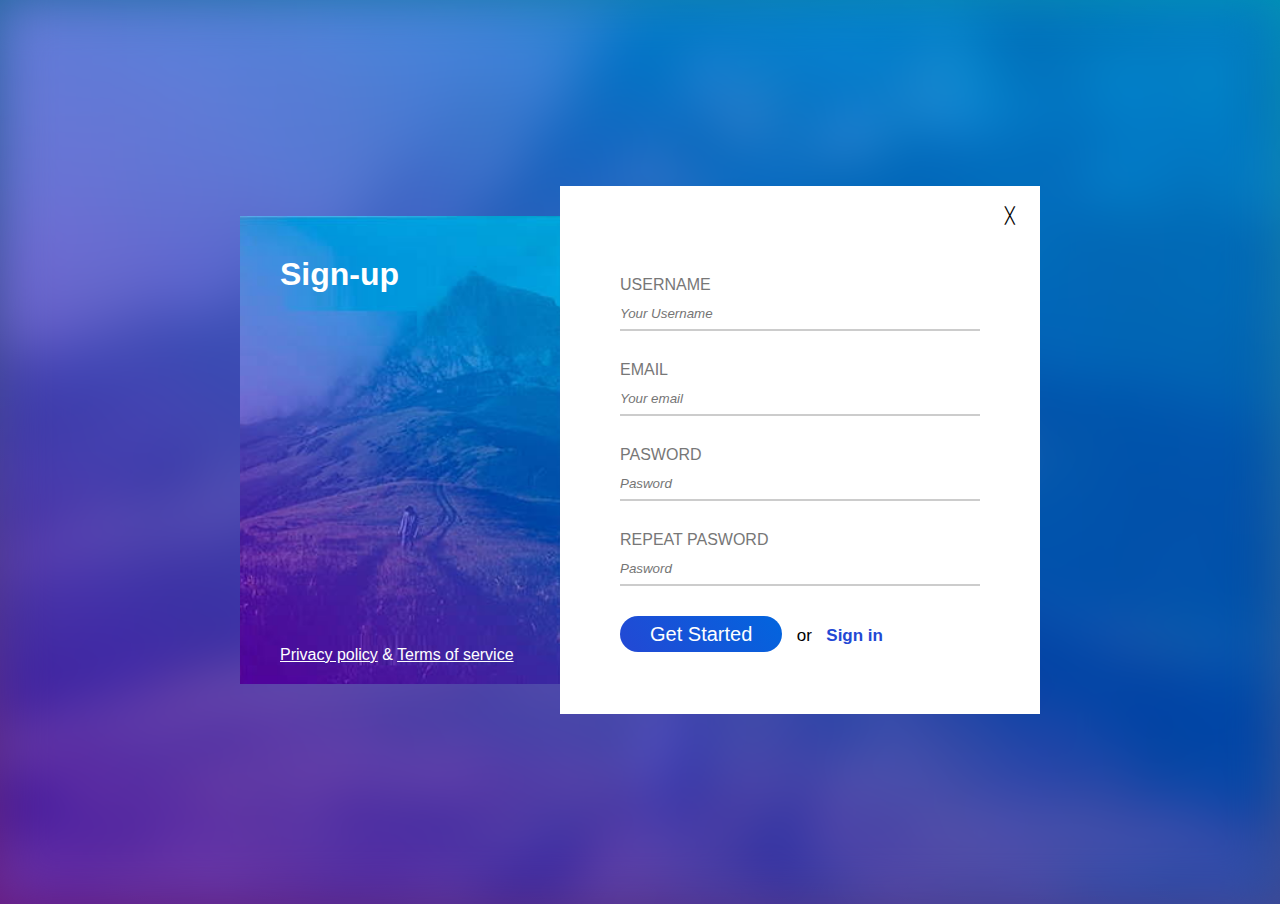
<file: index.html>
<!DOCTYPE html>
<html lang="en">
<head>
    <meta charset="UTF-8">
    <meta http-equiv="X-UA-Compatible" content="IE=edge">
    <meta name="viewport" content="width=device-width, initial-scale=1.0">
    <title>Sign-up</title>
    <link rel="shortcut icon" href="./img/favicon.png" type="image/png">
       <link rel="stylesheet" href="./css/reset.css">
       <link rel="stylesheet" href="./css/button.css">
       <link rel="stylesheet" href="./css/form.css">
       <link rel="stylesheet" href="./css/main.css">
</head>
<body>   
</body>
<div class="background"></div>
<main class="container">
    <div class="left-column">
        <h1>Sign-up</h1>
        <div class="bottom-texts">
        <a href="#">Privacy policy</a>
            <span>&amp;</span>
            <a href="#">Terms of service</a>
        </div>
    </div>
           <div class="right-column">
        <!-- <div class="bottom-texts"></div> -->
        <div class="close">&#x2573</div>
            <form>
                   <div class="form-row">
                    <label for="username">Username</label>
                    <input id="username" type="text" placeholder="Your Username" required>
                   </div>
                   <div class="form-row">
                    <label for="email">Email</label>
                    <input id="email" type="email" placeholder="Your email" required>
                   </div>
                   <div class="form-row">
                    <label for="pass">Pasword</label>
                    <input id="pass" type="password" placeholder="Pasword" required>
                   </div>
                   <div class="form-row">
                    <label for="repass">Repeat pasword</label>
                    <input id="repass" type="password" placeholder="Pasword" required>
                   </div>
                   <div class="form-row">
                   <button class="btn" type="submit">Get started</button>
                    <span>or</span>
                    <a href="./Sign-in/">Sign in</a>
                </div>                        
            </form> 
    </div>
</main>
</html>
</file>
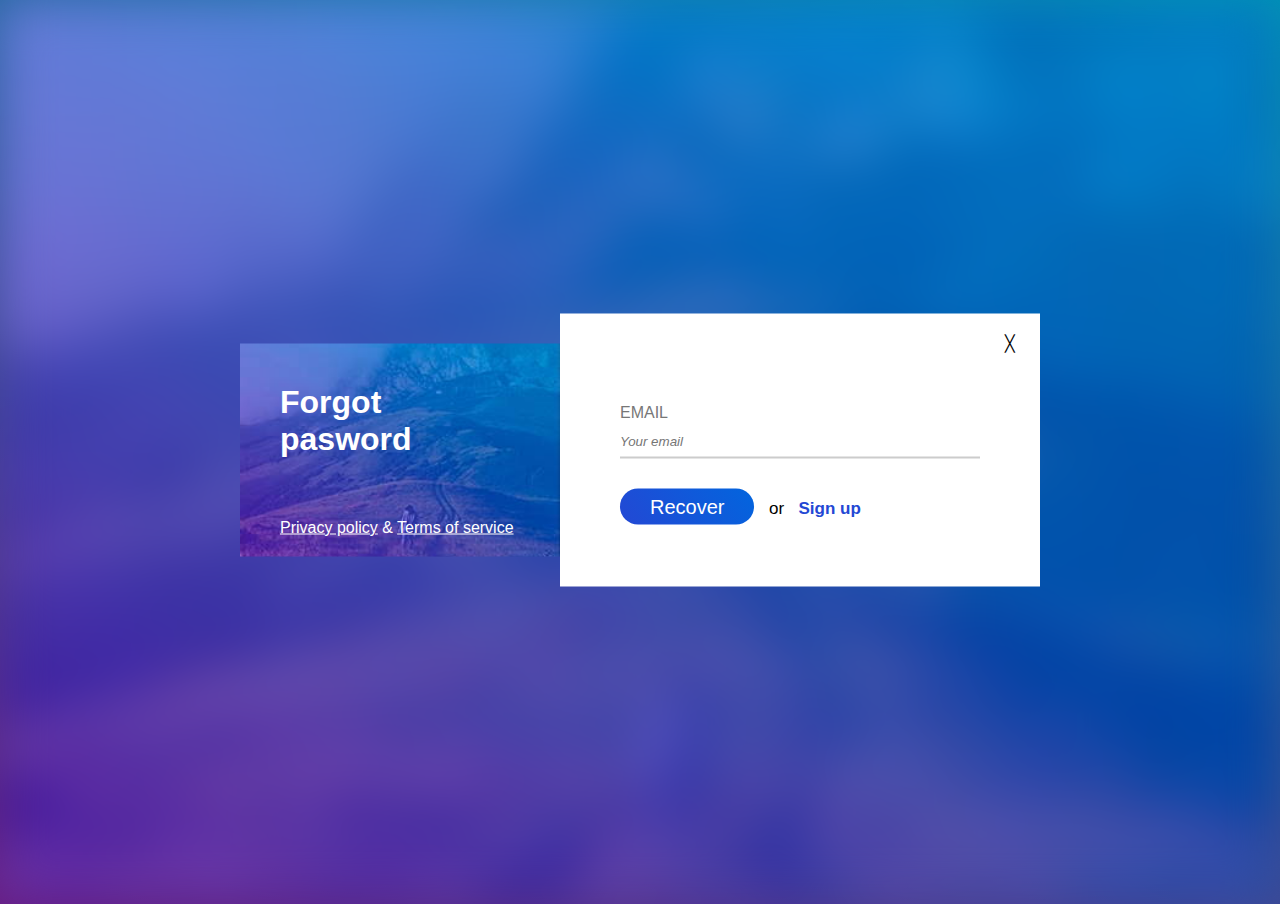
<file: forgot-pasword/index.html>
<!DOCTYPE html>
<html lang="en">
<head>
    <meta charset="UTF-8">
    <meta http-equiv="X-UA-Compatible" content="IE=edge">
    <meta name="viewport" content="width=device-width, initial-scale=1.0">
    <title>Forgot pasword</title>
    <link rel="shortcut icon" href="../img/favicon.png" type="image/png">
       <link rel="stylesheet" href="../css/reset.css">
       <link rel="stylesheet" href="../css/button.css">
       <link rel="stylesheet" href="../css/form.css">
       <link rel="stylesheet" href="../css/main.css">
</head>
<body>   
</body>
<div class="background"></div>
<main class="container">
    <div class="left-column">
        <h1>Forgot pasword</h1>
        <div class="bottom-texts">
        <a href="#">Privacy policy</a>
            <span>&amp;</span>
            <a href="#">Terms of service</a>
        </div>
    </div>
           <div class="right-column">
        <!-- <div class="bottom-texts"></div> -->
        <div class="close">&#x2573</div>
            <form>
                    <div class="form-row">
                    <label for="email">Email</label>
                    <input id="email" type="email" placeholder="Your email" required>
                   </div>
                   <div class="form-row">
                   <button class="btn" type="submit">Recover</button>
                    <span>or</span>
                   <a href="../">Sign up</a>
                </div>                        
            </form> 
    </div>
</main>
</html>
</file>
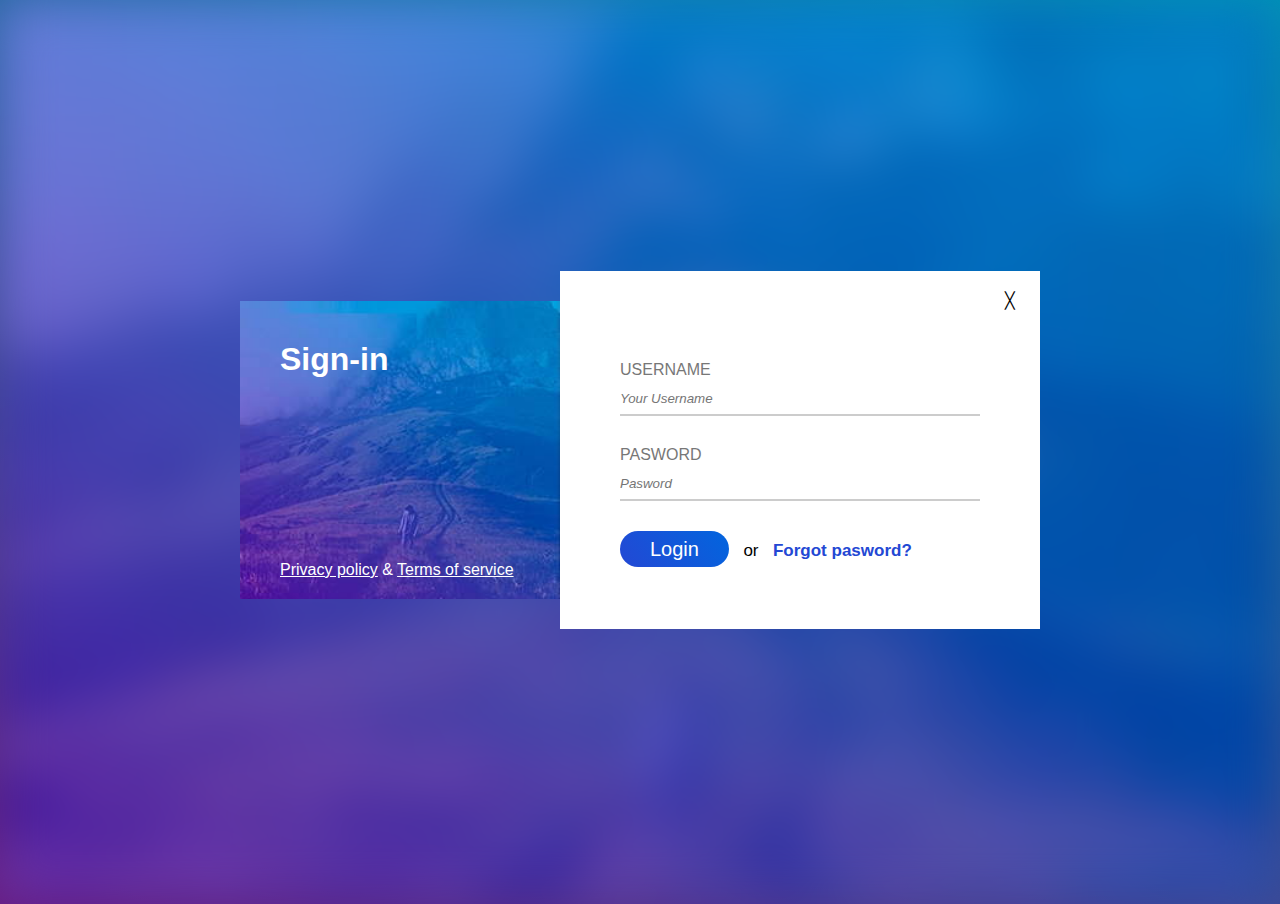
<file: Sign-in/index.html>
<!DOCTYPE html>
<html lang="en">
<head>
    <meta charset="UTF-8">
    <meta http-equiv="X-UA-Compatible" content="IE=edge">
    <meta name="viewport" content="width=device-width, initial-scale=1.0">
    <title>Sign-in</title>
    <link rel="shortcut icon" href="../img/favicon.png" type="image/png">
       <link rel="stylesheet" href="../css/reset.css">
       <link rel="stylesheet" href="../css/button.css">
       <link rel="stylesheet" href="../css/form.css">
       <link rel="stylesheet" href="../css/main.css">
</head>
<body>   
</body>
<div class="background"></div>
<main class="container">
    <div class="left-column">
        <h1>Sign-in</h1>
        <div class="bottom-texts">
        <a href="#">Privacy policy</a>
            <span>&amp;</span>
            <a href="#">Terms of service</a>
        </div>
    </div>
           <div class="right-column">
        <!-- <div class="bottom-texts"></div> -->
        <div class="close">&#x2573</div>
            <form>
                <div class="form-row">
                <label for="username">Username</label>
                <input id="username" type="text" placeholder="Your Username" required>
                </div>
                <div class="form-row">
                <label for="pass">Pasword</label>
                <input id="pass" type="password" placeholder="Pasword" required>
                </div>
                <div class="form-row">
                <button class="btn" type="submit">Login</button>
                <span>or</span>
                <a href="../forgot-pasword/">Forgot pasword?</a>
                </div>                        
            </form> 
    </div>
</main>
</html>
</file>
<file: css/button.css>
.btn {
    font-size: 20px;
    line-height: 26px;
    text-transform: capitalize;
    padding: 5px;
    padding-left: 30px;
    padding-right: 30px;
    border-radius: 18px;
    background: #2348d4;
    background: linear-gradient(53deg, #2348d4 0%, #0265de 100%);
    color: #fff;
    border: none;
}   
.btn:hover{
    cursor:pointer;
    background: #0265de;
    background: linear-gradient(53deg, #0265de 0%, #2348d4 100%);

}
</file>
<file: css/form.css>
form {
    display: inline-block;
    width: 100%;
}
form > .form-row {
    display: inline-block;
    width: 100%;
    margin-top: 30px;
}
form > .form-row:last-of-type {
    margin-bottom: 0%;
}
form > .form-row > label {
    display: inline-block;
    width: 100%;
    font: size 15px;
    margin-bottom: 5px;
    color: #777;
    text-transform: uppercase;
}
form > .form-row > input {
    display: inline-block;
    width: 100%;
    font: size 20px;
    line-height: 30px;
    border: none;
    border-bottom: 2px solid #ccc ;
}
form > .form-row > input:focus-visible {
    outline: 2px solid #777;
}
::placeholder {
    font-style: italic;
    }



form > .form-row > span {
    display: inline-block;
    line-height: 26px;
    padding: 5px;
    margin-left: 5px;
    font-size: 17px;
}
form > .form-row > a {
    line-height: 26px;
    padding: 5px;
    display: inline-block;
    text-decoration: none;
    color: #2348d4;
    font-weight: bold;
    font-size: 17px;
}
    
form > .form-row > a:hover {
    text-decoration: underline;

}
</file>
<file: css/main.css>
body {
    background-color: #3f52b2;
    background: linear-gradient(203deg, #0195b5 0%, #671c80 100%);
 }

.background {
    display: inline-block;
    width: 100%;
    height: 100vh;
    background-image: url(../img/../img/hill..jpg);
    background-size: cover;
    background-position: center; 
    filter: blur(25px); 
}
.container {
    display: inline-block;
    width: 800px;
    position: absolute;
    top: 50%;
    left: 50%;
    transform: translate(-50%, -50%);
       
}

.left-column {
    width: 40%;
    padding: 40px;
    padding-bottom: 20px;
    background-color: #3F52B2;
    background-image: url(../img/../img/hill..jpg);
    background-size: cover;
    background-position: center;  
    color: #fff;
    position: absolute;
    top: 30px;
    bottom: 30px;
  }

h1 {
} 

.bottom-texts {
   position: absolute;
    bottom: 20px;
    left: 40px;
    right: 40px
}   

.bottom-texts > a {
color: #fff;
}

.right-column {
    width: 60%;
    float: right;
    padding: 60px;
    background-color: #fff;
    position: relative;
}
.close {
height: 60px;
width: 60px;
text-align: center;
line-height: 60px;
position: absolute;
top: 0;
right: 0;
}

form,
input {
}
</file>
